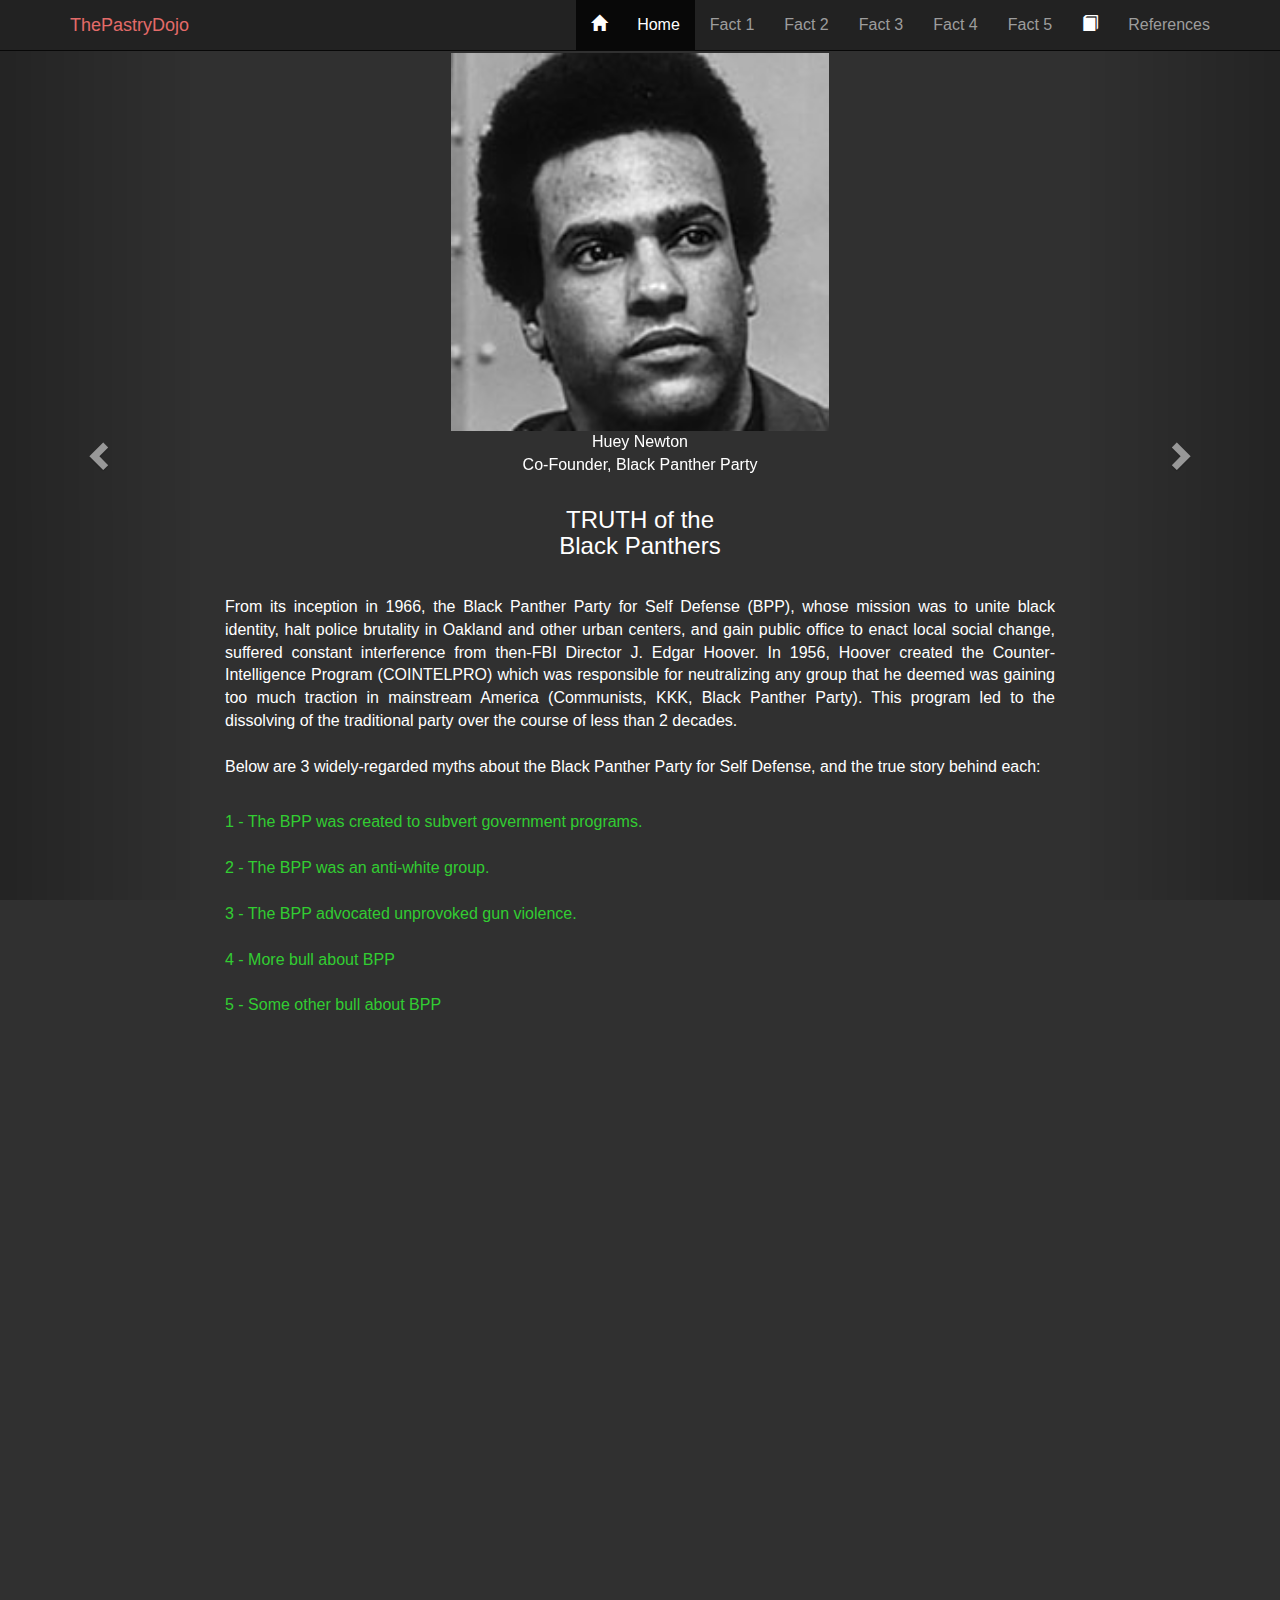
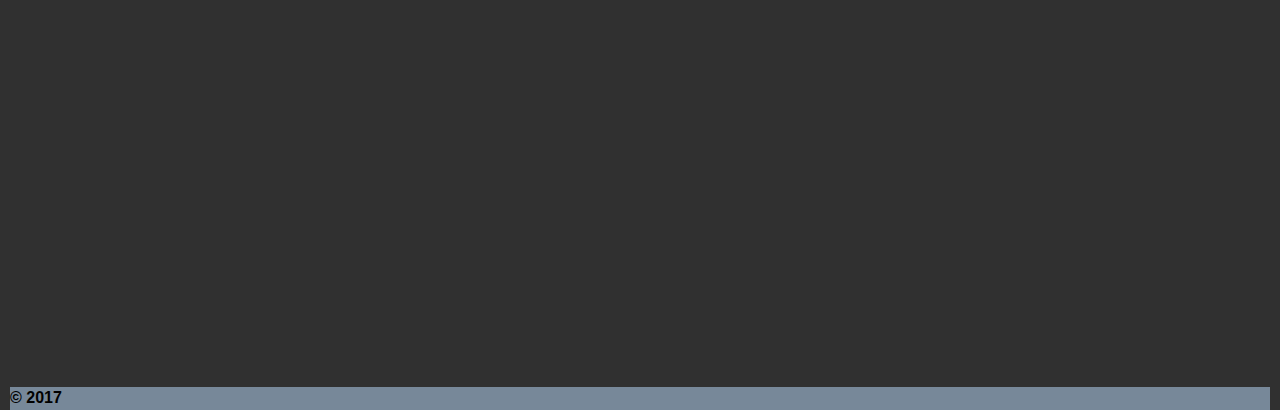
<file: index.html>
<!DOCTYPE html>
<html lang="en">

<head>
  <title>BPP Truth|Home</title>
  <meta charset="utf-8">
  <meta name="viewport" content="width=device-width, initial-scale=1">
  <link rel="stylesheet" href="https://maxcdn.bootstrapcdn.com/bootstrap/3.3.7/css/bootstrap.min.css">
  <link rel="stylesheet" href="css/styles.css">
  <link href="https://fonts.googleapis.com/css?family=Montserrat" rel="stylesheet">
  <script src="https://ajax.googleapis.com/ajax/libs/jquery/3.2.1/jquery.min.js"></script>
  <script src="https://maxcdn.bootstrapcdn.com/bootstrap/3.3.7/js/bootstrap.min.js"></script>
</head>

<body class="bg1">

  <!-- Navbar -->
  <header>
    <nav class="navbar navbar-inverse navbar-fixed-top">
      <div class="container">
        <div class="navbar-header">
          <button type="button" class="navbar-toggle" data-toggle="collapse" data-target="#myNavbar">
        <span class="icon-bar"></span>
        <span class="icon-bar"></span>
        <span class="icon-bar"></span>
      </button>
          <a class="navbar-brand pastrytext" href="http://thepastrydojo.com">ThePastryDojo
      </a>
        </div>
        <div class="collapse navbar-collapse" id="myNavbar">
          <ul class="nav navbar-nav navbar-right">
            <li class="active">
              <a href="index.html"><span class="glyphicon glyphicon-home"></span><span style="display:inline-block; width: 30px;"></span>Home</a>
            </li>
            <li><a href="fact1.html">Fact 1</a></li>
            <li><a href="fact2.html">Fact 2</a></li>
            <li><a href="fact3.html">Fact 3</a></li>
            <li><a href="fact4.html">Fact 4</a></li>
            <li><a href="fact5.html">Fact 5</a></li>
            <li><a href="refs.html"><span class="glyphicon glyphicon-book"></span><span style="display:inline-block; width: 30px;"></span>References</a>
            </li>
          </ul>
        </div>
      </div>
    </nav>
  </header>


    <!-- CAROUSEL -->

      <div id="myCarousel" class="carousel slide" data-ride="carousel">
        <!-- Indicators -->

        <ol class="carousel-indicators">
        </ol>

        <!-- Wrapper for slides -->
        <div class="carousel-inner">

          <div class="item active">
            <img class="carouselpics" src="images/huey-newton.jpg" alt="Huey Newton" width="90%">
            <div class="caption">
              <p class="centered">Huey Newton<br>Co-Founder, Black Panther Party</p>
            </div>
          </div>

          <div class="item">
            <img class="carouselpics" src="images/bobby-seale.jpg" alt="Bobby Seale" width="90%">
            <div class="caption">
              <p class="centered">Bobby Seale<br>Co-Founder, Black Panther Party</p>
            </div>
          </div>

          <div class="item">
            <img class="carouselpics" src="images/je-hoover.jpg" alt="John Edgar Hoover" width="90%">
            <div class="caption">
              <p class="centered">J. Edgar Hoover<br>FBI Director from 1924-1972</p>
            </div>
          </div>

          <div class="item">
            <img class="carouselpics" src="images/cointelpro-panthers.jpg" alt="COINTELPRO" width="90%">
            <div class="caption">
              <p class="centered">Counter-Intelligence Program <br> (COINTELPRO)</p>
            </div>
          </div>

        </div>
      </div>

        <!-- Left and right controls -->
        <a class="left carousel-control" href="#myCarousel" data-slide="prev">
          <span class="glyphicon glyphicon-chevron-left"></span>
          <span class="sr-only">Previous</span>
        </a>
        <a class="right carousel-control" href="#myCarousel" data-slide="next">
          <span class="glyphicon glyphicon-chevron-right"></span>
          <span class="sr-only">Next</span>
        </a>
      </div>

    <!-- END CAROUSEL -->

    <div class="container-fluid text-center bg1">
      <h3>TRUTH of the <br>Black Panthers <br><br></h3>
      <p>From its inception in 1966, the Black Panther Party for Self Defense (BPP), whose mission was to unite black identity, halt police brutality in Oakland and other urban centers, and gain public office to enact local social change, suffered constant interference from then-FBI Director J. Edgar Hoover. In 1956, Hoover created the Counter-Intelligence Program (COINTELPRO) which was responsible for neutralizing any group that he deemed was gaining too much traction in mainstream America (Communists, KKK, Black Panther Party). This program led to the dissolving of the traditional party over the course of less than 2 decades. <br><br> Below are 3 widely-regarded myths about the Black Panther Party for Self Defense, and the true story behind each: <br><br>
      </p>
      <p id="tab">
        <div class="leftalign">
          <a href="fact1.html">
      1 - The BPP was created to subvert government programs.<br><br>
      </a>
        </div>
        <div class="leftalign">
          <a href="fact2.html">
      2 - The BPP was an anti-white group. <br><br>      </a>
        </div>
        <div class="leftalign">
          <a href="fact3.html">
      3 - The BPP advocated unprovoked gun violence. <br><br>
      </a>
        </div>
        <div class="leftalign">
          <a href="fact4.html">
      4 - More bull about BPP <br><br>
      </a>
        </div>
        <div class="leftalign">
          <a href="fact5.html">
      5 - Some other bull about BPP
      </a>
        </div>
      </p>
    </div>


    <footer class="bgfooter">
      <b>&copy 2017</b>
    </footer>


</body>
</file>
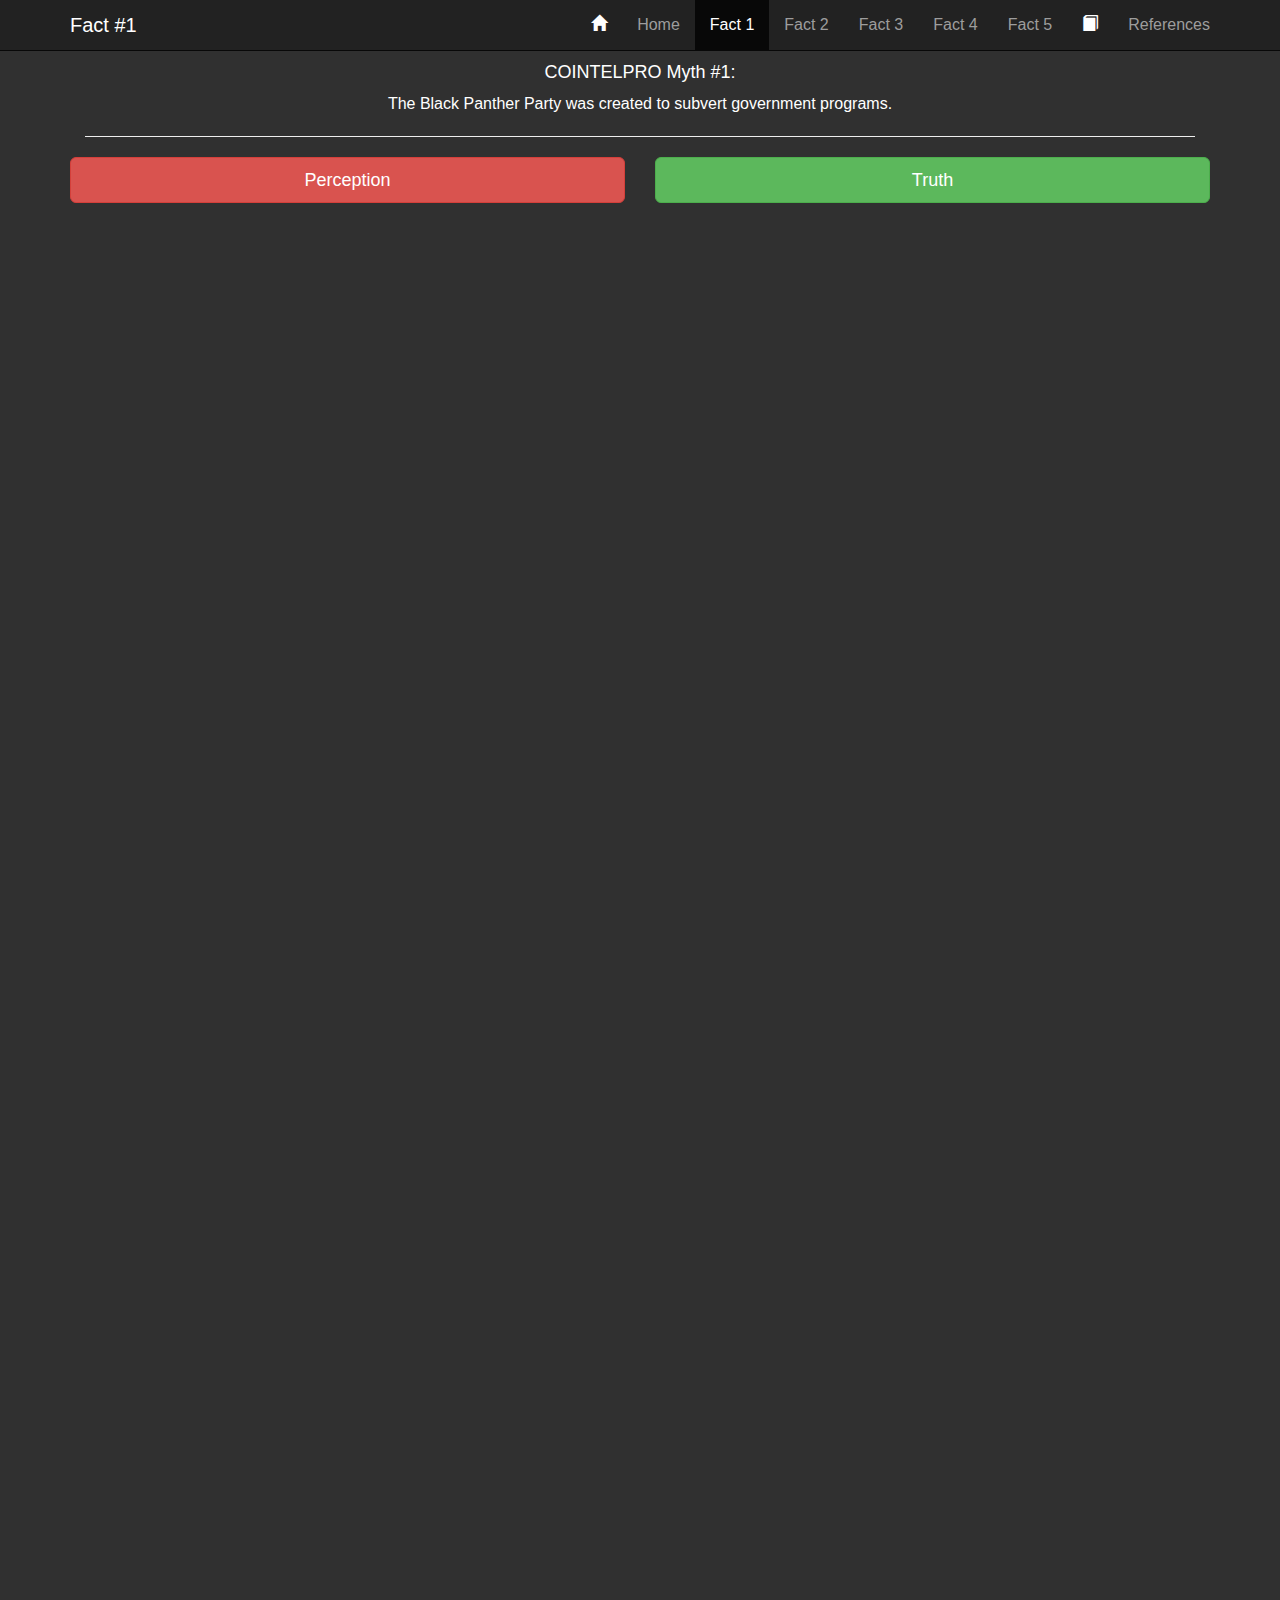
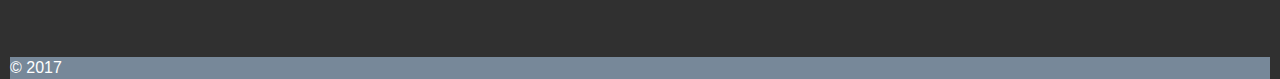
<file: fact1.html>
<!DOCTYPE html>
<html lang="en">

<head>
  <title>BPP Truth|Fact 1</title>
  <meta charset="utf-8">
  <meta name="viewport" content="width=device-width, initial-scale=1">
  <link rel="stylesheet" href="https://maxcdn.bootstrapcdn.com/bootstrap/3.3.7/css/bootstrap.min.css">
  <link rel="stylesheet" href="css/styles.css">
  <link href="https://fonts.googleapis.com/css?family=Montserrat" rel="stylesheet">
  <script src="https://ajax.googleapis.com/ajax/libs/jquery/3.2.1/jquery.min.js"></script>
  <script src="https://maxcdn.bootstrapcdn.com/bootstrap/3.3.7/js/bootstrap.min.js"></script>
</head>

<body class="bg1">

  <!-- Navbar -->
  <header>
    <nav class="navbar navbar-inverse navbar-fixed-top">
      <div class="container">
        <div class="navbar-header">
          <button type="button" class="navbar-toggle" data-toggle="collapse" data-target="#myNavbar">
        <span class="icon-bar"></span>
        <span class="icon-bar"></span>
        <span class="icon-bar"></span>
      </button>
          <a class="navbar-brand whitetext" href="fact1.html">Fact #1
      </a>
        </div>
        <div class="collapse navbar-collapse" id="myNavbar">
          <ul class="nav navbar-nav navbar-right">
            <li>
              <a href="index.html"><span class="glyphicon glyphicon-home"></span><span style="display:inline-block; width: 30px;"></span>Home</a>
            </li>
            <li class="active"><a href="fact1.html">Fact 1</a></li>
            <li><a href="fact2.html">Fact 2</a></li>
            <li><a href="fact3.html">Fact 3</a></li>
            <li><a href="fact4.html">Fact 4</a></li>
            <li><a href="fact5.html">Fact 5</a></li>
            <li><a href="refs.html"><span class="glyphicon glyphicon-book"></span><span style="display:inline-block; width: 30px;"></span>References</a>
            </li>
          </ul>
        </div>
      </div>
    </nav>
  </header>

    <div class="container">
      <div class="col-md-12">
        <h4 class="centered">COINTELPRO Myth #1:</h4>
        <p class="centered">The Black Panther Party was created to subvert government programs.</p><hr>
      </div>
    </div>

    <div class="container bg1">
      <div class="row">
        <div class="col-lg-6">
          <a class="btn btn-danger btn-lg btn-block" role="button" data-toggle="collapse" href="#collapseExample1" aria-expanded="false" aria-controls="collapseExample">
          Perception
          </a>

          <div class="collapse" id="collapseExample1">
            <div class="well wellfont">
              <img src="images/fbi-logo.jpeg" alt="FBI Seal"><br>
               From their own report in May 1969, COINTELPRO describes the danger of having BPP's civic programs continue to be successful, stating <b>"...[the Breakfast for Children Program (BCP)] provides the BPP with a ready audience composed of highly impressionable youths. ... Consequently, the BCP represents the best and most influential activity going for the BPP and, as such, is potentially the greatest threat to efforts by authorities... to neutralize the BPP and destroy what it stands for."</b>
             </div>
          </div>
        </div>


        <div class="col-lg-6">
          <a class="btn btn-success btn-lg btn-block" role="button" data-toggle="collapse" href="#collapseExample2" aria-expanded="false" aria-controls="collapseExample">
          Truth
          </a>

          <div class="collapse" id="collapseExample2">
            <div class="well wellfont">
              <img src="images/bpp-feeding.jpeg"><br>
              The Black Panther Party implemented the Breakfast for Children Program in several cities to provide a stable breakfast program for impoverished black children.
            </div>
          </div>
        </div>
      </div>
    </div>

  <footer class="bgfooter">
      &copy 2017
  </footer>

</body>
</file>
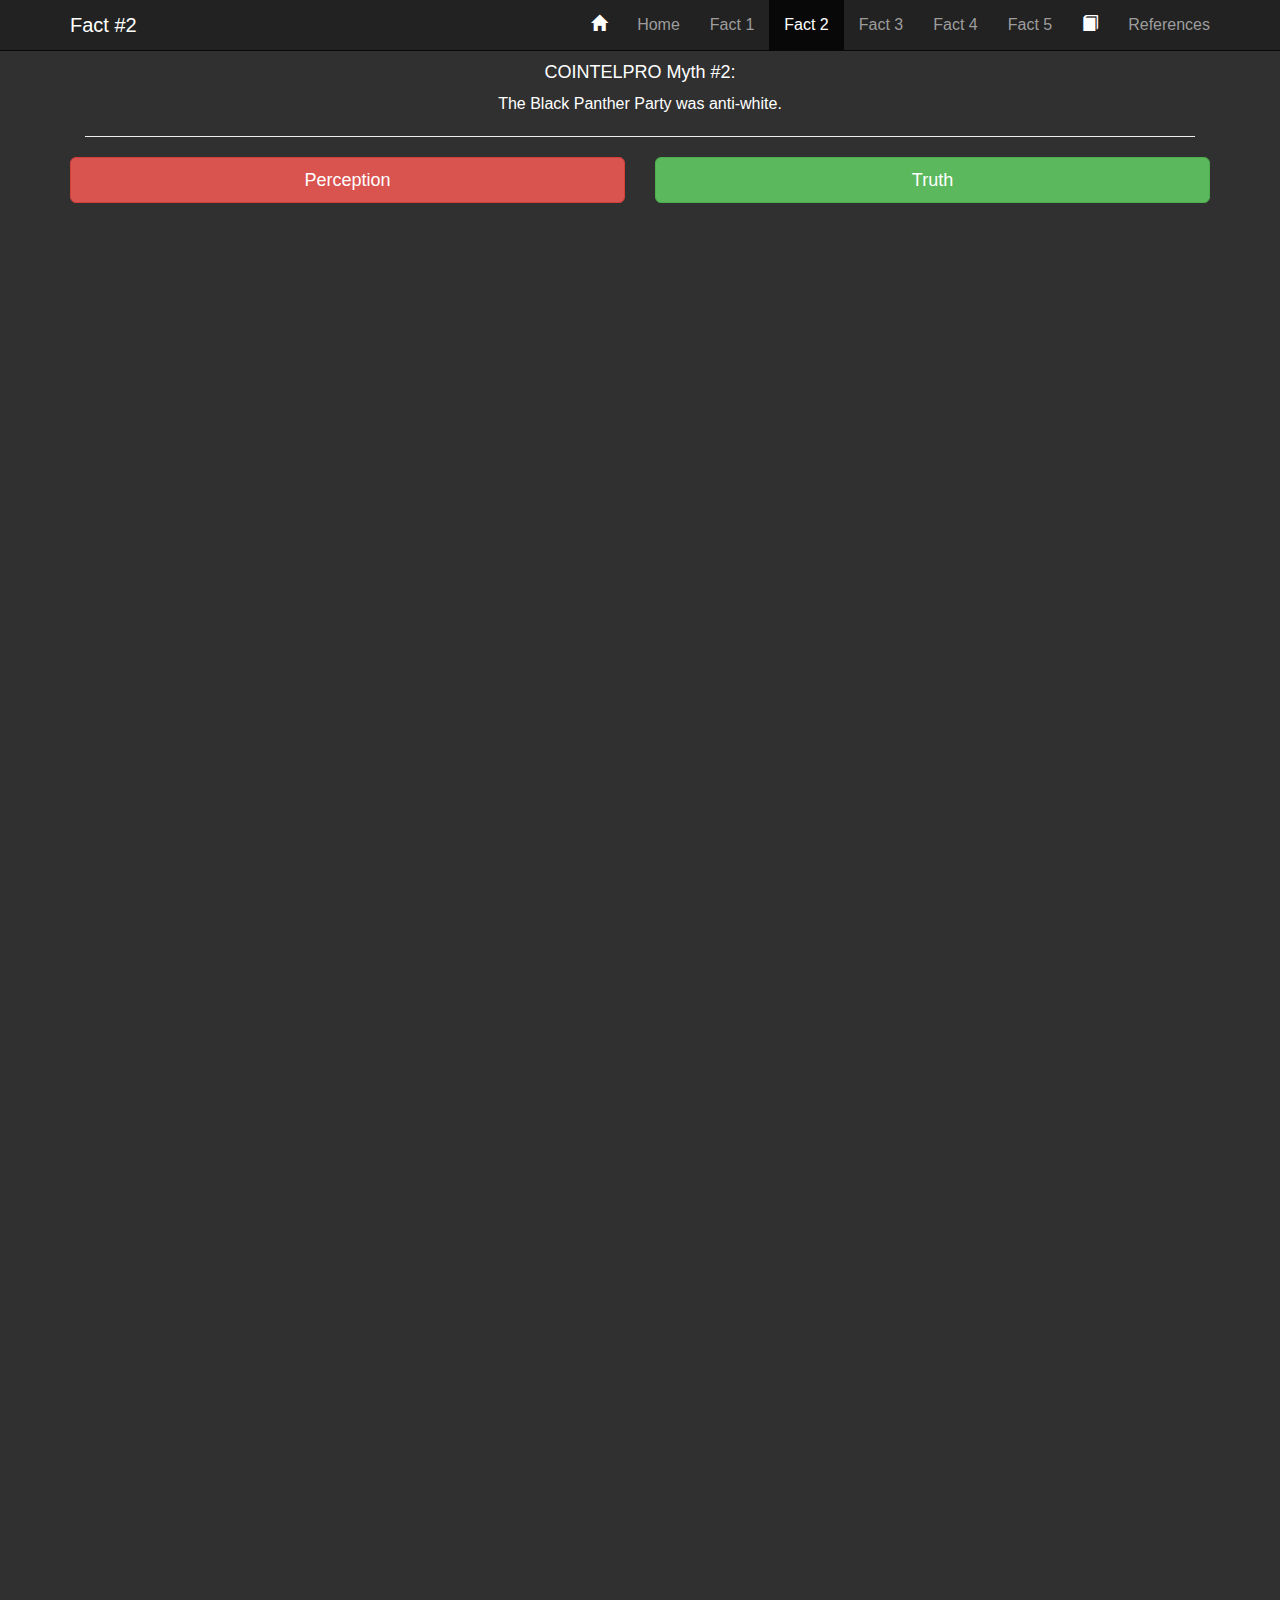
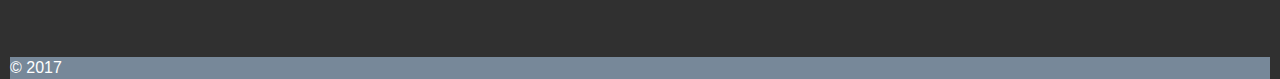
<file: fact2.html>
<!DOCTYPE html>
<html lang="en">

<head>
  <title>BPP Truth|Fact 2</title>
  <meta charset="utf-8">
  <meta name="viewport" content="width=device-width, initial-scale=1">
  <link rel="stylesheet" href="https://maxcdn.bootstrapcdn.com/bootstrap/3.3.7/css/bootstrap.min.css">
  <link rel="stylesheet" href="css/styles.css">
  <link href="https://fonts.googleapis.com/css?family=Montserrat" rel="stylesheet">
  <script src="https://ajax.googleapis.com/ajax/libs/jquery/3.2.1/jquery.min.js"></script>
  <script src="https://maxcdn.bootstrapcdn.com/bootstrap/3.3.7/js/bootstrap.min.js"></script>
</head>

<body class="bg1">

  <!-- Navbar -->
  <header>
    <nav class="navbar navbar-inverse navbar-fixed-top">
      <div class="container">
        <div class="navbar-header">
          <button type="button" class="navbar-toggle" data-toggle="collapse" data-target="#myNavbar">
        <span class="icon-bar"></span>
        <span class="icon-bar"></span>
        <span class="icon-bar"></span>
      </button>
          <a class="navbar-brand whitetext" href="fact2.html">Fact #2
      </a>
        </div>
        <div class="collapse navbar-collapse" id="myNavbar">
          <ul class="nav navbar-nav navbar-right">
            <li>
              <a href="index.html"><span class="glyphicon glyphicon-home"></span><span style="display:inline-block; width: 30px;"></span>Home</a>
            </li>
            <li><a href="fact1.html">Fact 1</a></li>
            <li class="active"><a href="fact2.html">Fact 2</a></li>
            <li><a href="fact3.html">Fact 3</a></li>
            <li><a href="fact4.html">Fact 4</a></li>
            <li><a href="fact5.html">Fact 5</a></li>
            <li><a href="refs.html"><span class="glyphicon glyphicon-book"></span><span style="display:inline-block; width: 30px;"></span>References</a>
            </li>
          </ul>
        </div>
      </div>
    </nav>
  </header>

  <div class="container">
    <div class="col-md-12">
      <h4 class="centered">COINTELPRO Myth #2:</h4>
      <p class="centered">The Black Panther Party was anti-white.</p><hr>
    </div>
  </div>

  <div class="container bg1">
    <div class="row">
      <div class="col-lg-6">
        <a class="btn btn-danger btn-lg btn-block" role="button" data-toggle="collapse" href="#collapseExample1" aria-expanded="false" aria-controls="collapseExample">
        Perception
        </a>

        <div class="collapse" id="collapseExample1">
          <div class="well wellfont">
            <img src="images/bpp-icon.jpg" alt="BPP Icon"><br>
            The mainstream press, fueled by COINTELPRO's information, constantly placed the BPP in the light of separatist, racist provacateurs determined to kill white people.
           </div>
        </div>
      </div>


      <div class="col-lg-6">
        <a class="btn btn-success btn-lg btn-block" role="button" data-toggle="collapse" href="#collapseExample2" aria-expanded="false" aria-controls="collapseExample">
        Truth
        </a>

        <div class="collapse" id="collapseExample2">
          <div class="well wellfont">
            <img src="images/bpp-youngpatriots.jpg" alt="BPP and Young Patriots" width="100%"><br>
            <img src="images/bpp-youngpatriots2.jpeg" alt="BPP and Young Patriots"> <br>
            Though the BPP's campaign started as highly militant, their "pro black" mantra was never a call to arms against all white citizens. Eventually, their stance shifted from not just "pro black", but "power to the people" in the vein of class prosperity versus racial prosperity. The BPP had multiple enclaves of differing ethnicities championing their cause, to include The White Panthers (far-left white group), the Young Lords (Hispanic street gang in New York that changed their focus to community improvement) and the most unlikely of allies, the Young Patriots (white southern republican men who were experiencing class employment discrimination in Chicago). The core group of the Young Patriots even eventually let go of the Confederate flag as one of their uniting symbols after realizing they had much more in common with the Black Panthers than they did not have in common.
          </div>
        </div>
      </div>
    </div>
  </div>

  <footer class="bgfooter">
      &copy 2017
  </footer>
</body>
</file>
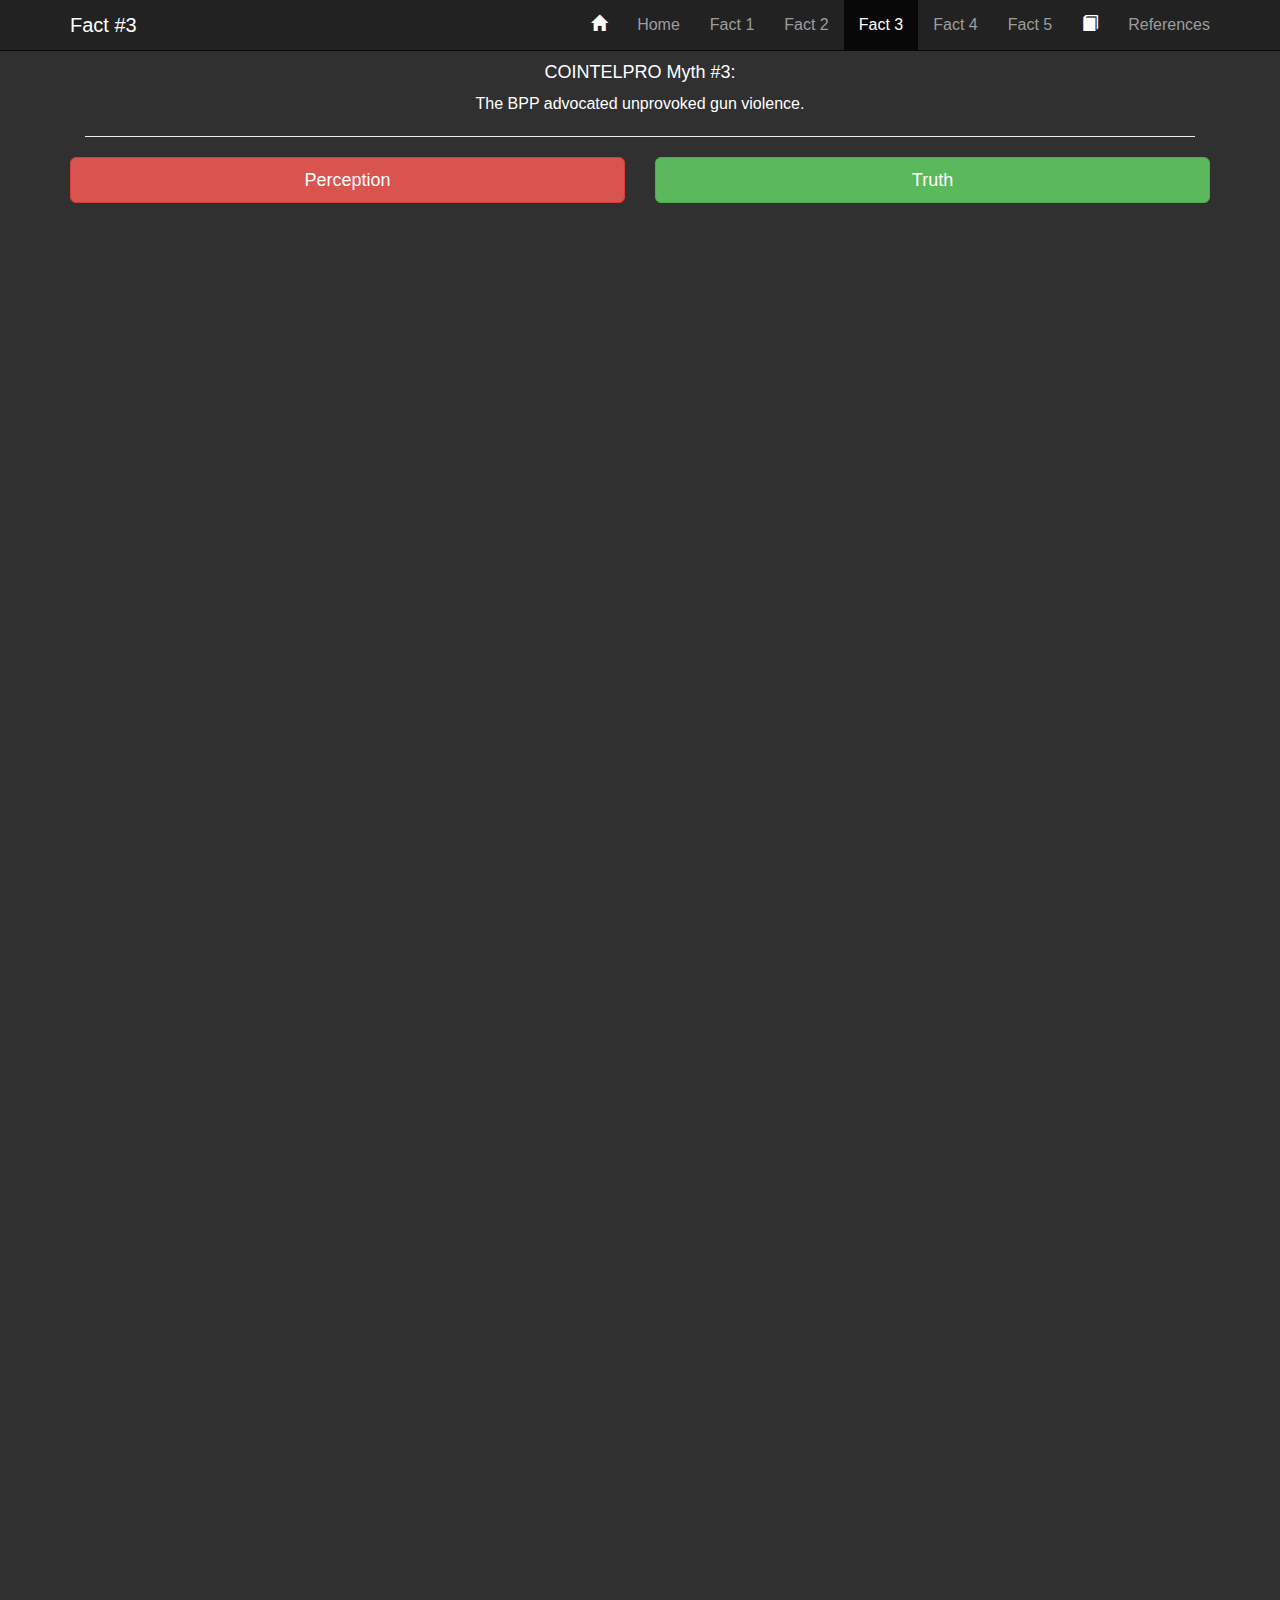
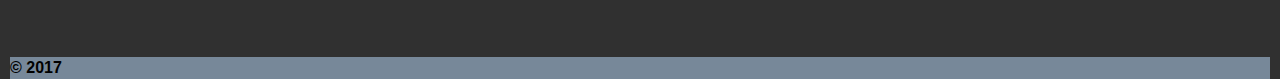
<file: fact3.html>
<!DOCTYPE html>
<html lang="en">

<head>
  <title>BPP Truth|Fact 3</title>
  <meta charset="utf-8">
  <meta name="viewport" content="width=device-width, initial-scale=1">
  <link rel="stylesheet" href="https://maxcdn.bootstrapcdn.com/bootstrap/3.3.7/css/bootstrap.min.css">
  <link rel="stylesheet" href="css/styles.css">
  <link href="https://fonts.googleapis.com/css?family=Montserrat" rel="stylesheet">
  <script src="https://ajax.googleapis.com/ajax/libs/jquery/3.2.1/jquery.min.js"></script>
  <script src="https://maxcdn.bootstrapcdn.com/bootstrap/3.3.7/js/bootstrap.min.js"></script>
</head>

<body class="bg1">

  <!-- Navbar -->
  <header>
    <nav class="navbar navbar-inverse navbar-fixed-top">
      <div class="container">
        <div class="navbar-header">
          <button type="button" class="navbar-toggle" data-toggle="collapse" data-target="#myNavbar">
        <span class="icon-bar"></span>
        <span class="icon-bar"></span>
        <span class="icon-bar"></span>
      </button>
          <a class="navbar-brand whitetext" href="fact3.html">Fact #3
      </a>
        </div>
        <div class="collapse navbar-collapse" id="myNavbar">
          <ul class="nav navbar-nav navbar-right">
            <li>
              <a href="index.html"><span class="glyphicon glyphicon-home"></span><span style="display:inline-block; width: 30px;"></span>Home</a>
            </li>
            <li><a href="fact1.html">Fact 1</a></li>
            <li><a href="fact2.html">Fact 2</a></li>
            <li class="active"><a href="fact3.html">Fact 3</a></li>
            <li><a href="fact4.html">Fact 4</a></li>
            <li><a href="fact5.html">Fact 5</a></li>
            <li><a href="refs.html"><span class="glyphicon glyphicon-book"></span><span style="display:inline-block; width: 30px;"></span>References</a>
            </li>
          </ul>
        </div>
      </div>
    </nav>
  </header>

  <div class="container">
    <div class="col-md-12">
      <h4 class="centered">COINTELPRO Myth #3:</h4>
      <p class="centered">The BPP advocated unprovoked gun violence.</p><hr>
    </div>
  </div>

    <div class="container bg1">
      <div class="row">
        <div class="col-lg-6">
          <a class="btn btn-danger btn-lg btn-block" role="button" data-toggle="collapse" href="#collapseExample1" aria-expanded="false" aria-controls="collapseExample">
          Perception
          </a>

        <div class="collapse" id="collapseExample1">
          <div class="well wellfont">
            <img src="images/bpp-armed.jpeg" alt="Armed BPP outside courthouse">
            This picture of BPP members armed with rifles and standing outside a courtroom looks ominous. This picture, taken without context, paints the BPP in a violent, confrontational light.
          </div>
        </div>
      </div>

      <div class="col-lg-6">
        <a class="btn btn-success btn-lg btn-block" role="button" data-toggle="collapse" href="#collapseExample2" aria-expanded="false" aria-controls="collapseExample">
        Truth
        </a>

        <div class="collapse" id="collapseExample2">
          <div class="well wellfont">
            <img src="images/panthers-nra.jpeg" alt="Armed BPP outside courthouse - NRA"> <br>
            The reason the BPP were gathered on the steps of the CA State Capitol Building was to protest the Mulford Act, which would make bearing loaded firearms in public illegal. For those that are against gun violence, this may sound like a positive step in that cause. However, the fact was later found out that most of California's anti-gun laws were based off of attempting to keep guns out of black and Latino hands.
        </div>
      </div>
    </div>
  </div>
</div>

  <footer class="bgfooter">
      <b>&copy 2017</b>
  </footer>

</body>
</file>
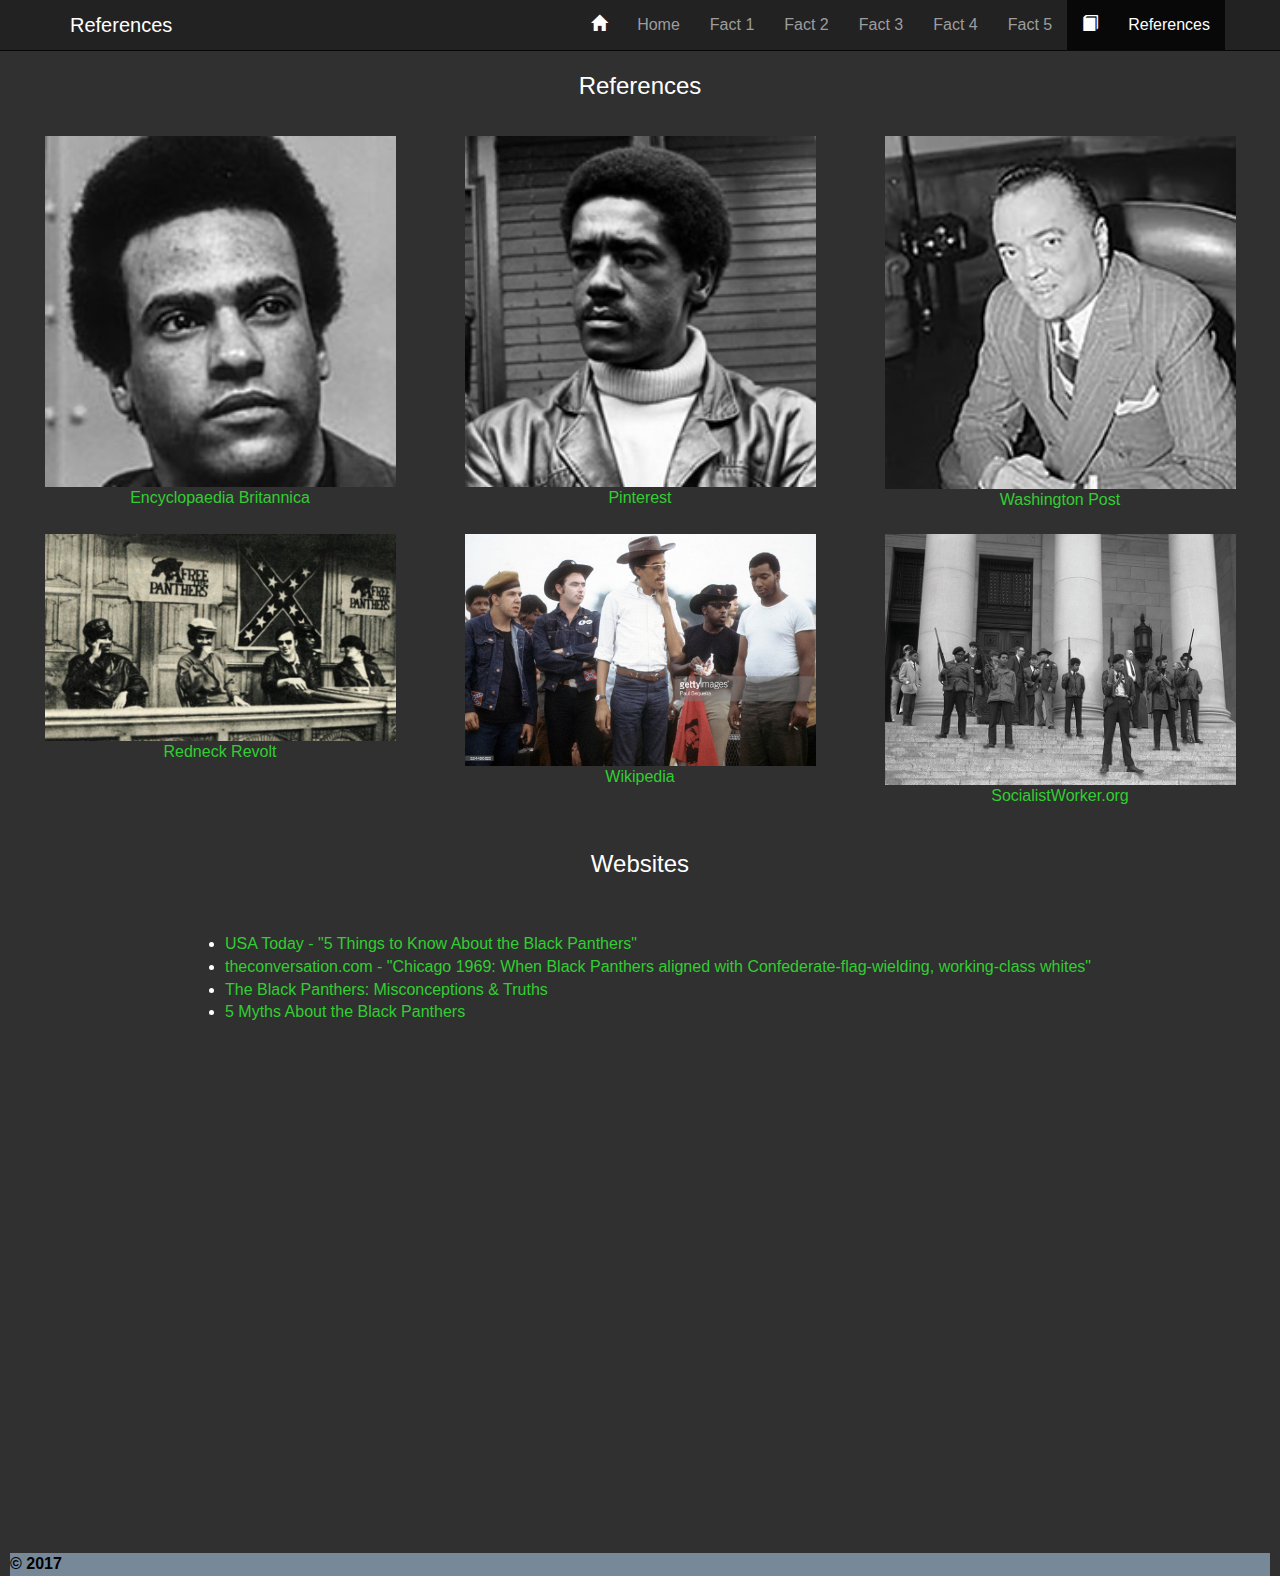
<file: refs.html>
<!DOCTYPE html>
<html lang="en">

<head>
  <title>BPP Truth|References</title>
  <meta charset="utf-8">
  <meta name="viewport" content="width=device-width, initial-scale=1">
  <link rel="stylesheet" href="https://maxcdn.bootstrapcdn.com/bootstrap/3.3.7/css/bootstrap.min.css">
  <link rel="stylesheet" href="css/styles.css">
  <link href="https://fonts.googleapis.com/css?family=Montserrat" rel="stylesheet">
  <script src="https://ajax.googleapis.com/ajax/libs/jquery/3.2.1/jquery.min.js"></script>
  <script src="https://maxcdn.bootstrapcdn.com/bootstrap/3.3.7/js/bootstrap.min.js"></script>
</head>

<body class="bg1">

  <!-- Navbar -->
  <header>
    <nav class="navbar navbar-inverse navbar-fixed-top">
      <div class="container">
        <div class="navbar-header">
          <button type="button" class="navbar-toggle" data-toggle="collapse" data-target="#myNavbar">
        <span class="icon-bar"></span>
        <span class="icon-bar"></span>
        <span class="icon-bar"></span>
      </button>
          <a class="navbar-brand whitetext" href="refs.html">References
      </a>
        </div>
        <div class="collapse navbar-collapse" id="myNavbar">
          <ul class="nav navbar-nav navbar-right">
            <li>
              <a href="index.html"><span class="glyphicon glyphicon-home"></span><span style="display:inline-block; width: 30px;"></span>Home</a>
            </li>
            <li><a href="fact1.html">Fact 1</a></li>
            <li><a href="fact2.html">Fact 2</a></li>
            <li><a href="fact3.html">Fact 3</a></li>
            <li><a href="fact4.html">Fact 4</a></li>
            <li><a href="fact5.html">Fact 5</a></li>
            <li class="active"><a href="refs.html"><span class="glyphicon glyphicon-book"></span><span style="display:inline-block; width: 30px;"></span>References</a>
            </li>
          </ul>
        </div>
      </div>
    </nav>
  </header>

    <div class="container-fluid text-center bg1">
      <h3>References<br><br></h3>

    <div class="row">
      <div class="col-lg-4">
        <img class="bigimg" src="images/huey-newton.jpg" alt="Huey Newton">
          <a href="https://www.britannica.com/biography/Huey-P-Newton">
            <span class="centered greentext">Encyclopaedia Britannica</span></a>
            <br><br>
      </div>

        <div class="col-lg-4">
          <img class="bigimg" src="images/bobby-seale.jpg" alt="Bobby Seale">
          <a href="https://www.pinterest.com/pin/509117932860174257">
            <span class="centered greentext">Pinterest</span></a>
            <br><br>
        </div>

        <div class="col-lg-4">
          <img class="bigimg" src="images/je-hoover.jpg" alt="J. Edgar Hoover">
          <a href="https://www.washingtonpost.com/opinions/five-myths-about-j-edgar-hoover/2011/11/07/gIQASLlo5M_story.html">
            <span class="centered greentext">Washington Post</span></a>
            <br><br>
        </div>


        <div class="col-lg-4">
          <img class="bigimg" src="images/bpp-youngpatriots.jpg" alt="BPP and Young Patriots">
          <a href="https://www.redneckrevolt.org/single-post/2009/12/05/YOUNG-PATRIOTS-AND-PANTHERS-A-STORY-OF-WHITE-ANTIRACISM">
            <span class="centered greentext">Redneck Revolt</span></a>
            <br><br>
        </div>

        <div class="col-lg-4">
          <img class="bigimg" src="images/bpp-youngpatriots2.jpeg" alt="BPP and Young Patriots">
          <a href="https://en.wikipedia.org/wiki/Young_Patriots_Organization">
            <span class="centered greentext">Wikipedia</span></a>
            <br><br>
        </div>

        <div class="col-lg-4">
          <img class="bigimg" src="images/bpp-armed.jpeg" alt="BPP armed at State Capitol">
          <a href="https://socialistworker.org/2016/11/03/revolutionary-legacy-of-the-black-panthers">
            <span class="centered greentext">SocialistWorker.org</span></a>
            <br><br>
        </div>
      </div>

      <h3>Websites</h3> <br><br>

        <ul class="leftalign">
          <li><a href="https://www.usatoday.com/story/news/nation-now/2016/02/01/black-panther-party-facts-black-history-month/79351632/">USA Today - "5 Things to Know About the Black Panthers"</a></li>

          <li><a href="http://theconversation.com/chicago-1969-when-black-panthers-aligned-with-confederate-flag-wielding-working-class-whites-68961">theconversation.com - "Chicago 1969: When Black Panthers aligned with Confederate-flag-wielding, working-class whites"</a></li>

          <li><a href="https://sites.google.com/site/hist2081theblackpanthers/home/misconceptions-and-truths
          ">The Black Panthers: Misconceptions & Truths</a></li>

          <li><a href="http://ontheblacklist.net/5-myths-black-panthers/">5 Myths About the Black Panthers</a></li>
        </ul>




    </div>


    <footer class="bgfooter">
      <b>&copy 2017</b>
    </footer>


</body>
</file>
<file: css/styles.css>
@charset "UTF-8";
@media only screen and (max-width: 767px) {
  /*mobile*/

* {
  font-size: 16px;
  color: #ffffff;
}

a {
  color: #32cd32;
}

b {
  color: #000000;
}

.bg1 {
  background-color: #303030 !important;
  height: 2500px;
}

.bg2 {
  background-color: #ffffff;
  color: #1d1f2e;
}

.bgfooter {
  background-color: #778899;
  color: #1D1F2E;
}

.blacktext {
  color: #000000;
}

body {
  padding-top: 53px;
  padding-left: 10px;
  padding-right: 10px;
}

.caption {
  color: #000000 !important;
  font-size: 16px;
}

.centered {
  text-align: center;
}

.greentext {
  color: #32cd32;
}

img {
  display: block;
  margin: auto;
  width: 90%;
}

.leftalign {
  text-align: left;
}

p {
  text-align: justify;
}

.pastrytext {
  color: #E36B69 !important;
}

#tab {
  margin-left: 30px;
}
  .wellfont {
    color: #1D1F2E;
  }

  .whitetext {
    color: #ffffff !important;
    font-size: 20px;
}
}


@media only screen and (min-width: 768px) {
  /*tablet, desktop*/
  * {
    font-size: 16px;
    color: #ffffff;
  }

  a {
      color: #32cd32;
    }

  b {
    color: #000000;
  }

  .bg1 {
    background-color: #303030 !important;
    height: 1500px;
  }

  .bg2 {
    background-color: #ffffff;
    color: #1d1f2e;
  }

  .bgfooter {
    background-color: #778899;
  }

.bigimg {
  width: 90%;
}

  .blacktext {
    color: #000000;
  }

  body {
    padding-top: 53px;
    padding-left: 10px;
    padding-right: 10px;
  }

  .caption {
    color: #000000 !important;
    font-size: 16px;
  }

.carouselpics {
  width: 30%;
}

  .centered {
    text-align: center;
  }

  .greentext {
    color: #32cd32;
  }

  img {
    display: block;
    margin: auto;
    width: 50%;
  }

  .leftalign {
    text-align: left;
    padding-left: 200px;
  }

  p {
    text-align: justify;
    padding-left: 200px;
    padding-right: 200px;
  }

  .pastrytext {
    color: #E36B69 !important;
  }

  #tab {
    margin-left: 30px;
  }
    .wellfont {
      color: #1D1F2E;
    }

    .whitetext {
      color: #ffffff !important;
      font-size: 20px;
  }
}
</file>
